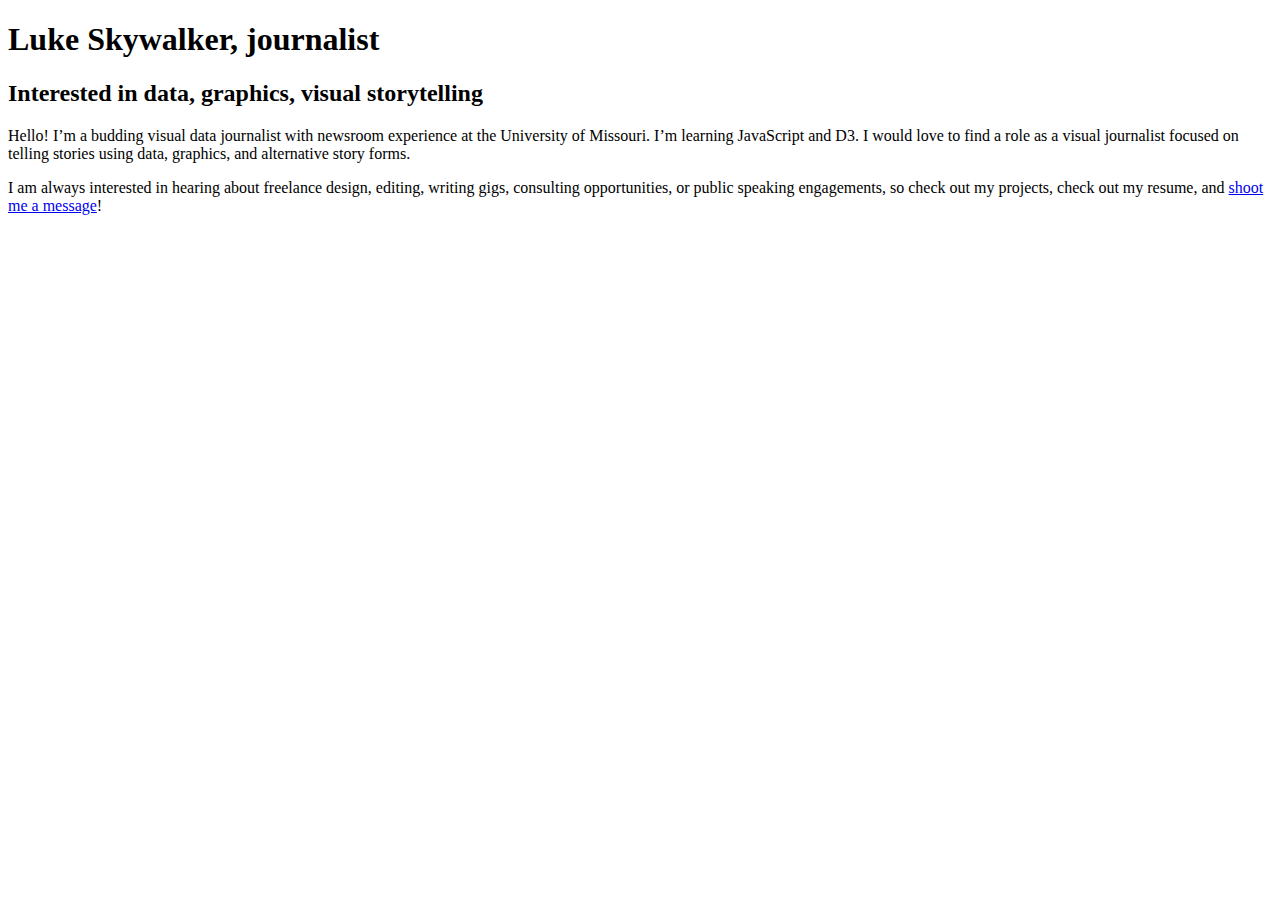
<file: index.html>
<!DOCTYPE HTML>
<html lang="en" dir="ltr">
  <head>
    <meta charset="utf-8">
    <title>Luke Skywalker | Home</title>
  </head>
  <body>
    <h1>Luke Skywalker, journalist</h1>
    <h2>Interested in data, graphics, visual storytelling</h2>

    <p>Hello! I’m a budding visual data journalist with newsroom experience at the University of Missouri. I’m learning JavaScript and D3. I would love to find a role as a visual journalist focused on telling stories using data, graphics, and alternative story forms.</p>

    <p>I am always interested in hearing about freelance design, editing, writing gigs, consulting opportunities, or public speaking engagements, so check out my projects, check out my resume, and <a href="mailto:garvinp@missouri.edu">shoot me a message</a>!</p>

  </body>
</html>
</file>
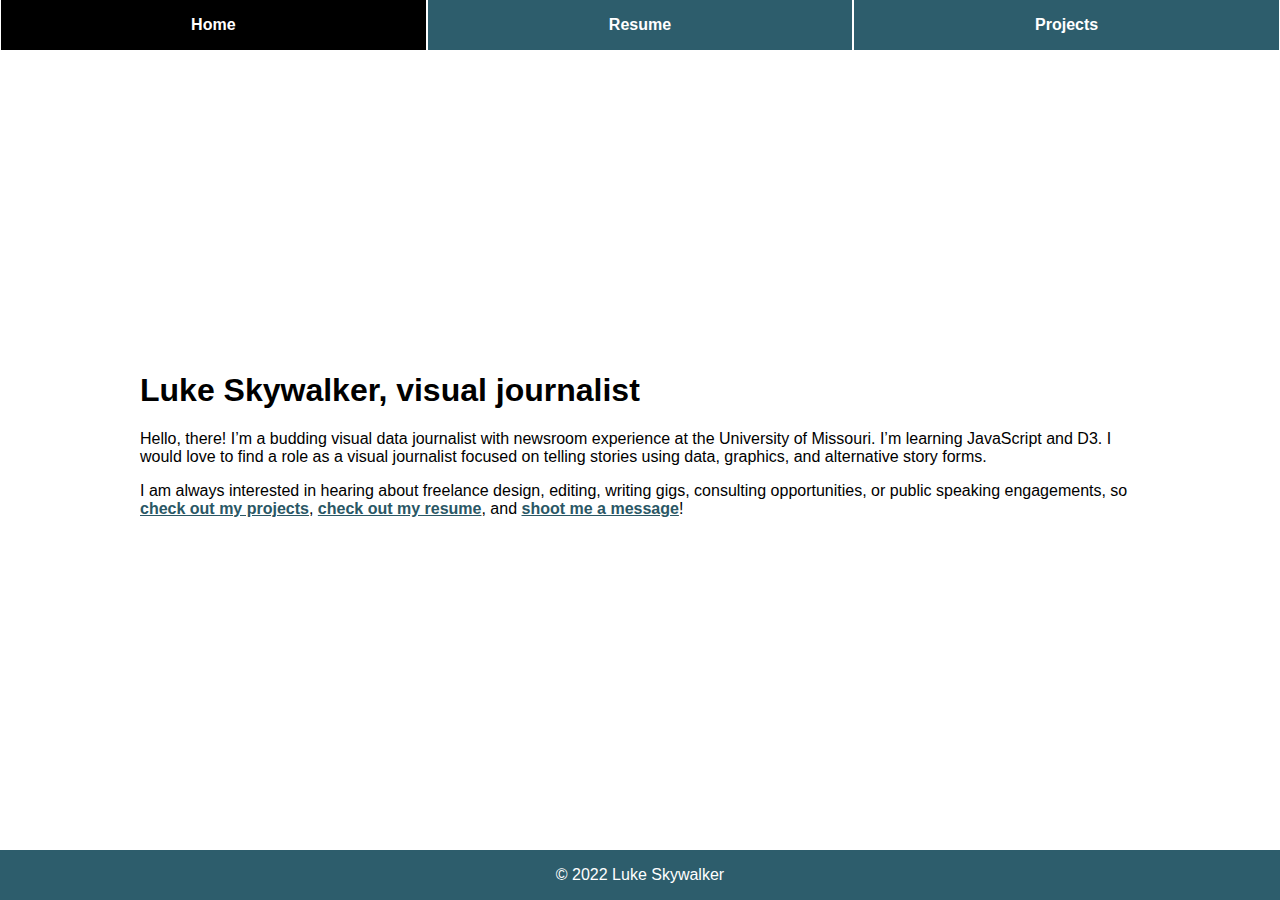
<file: skywalker-portfolio-css/index.html>
<!DOCTYPE html>
<html lang="en">
	<head>
		<title>Home | Luke Skywalker</title>
		<meta charset="utf-8">
		<meta name="description" content="Luke Skywalker's homepage">
		<meta name="author" content="Luke Skywalker">
		<meta name="keywords" content="Luke Skywalker, design, graphics, newsrooms, newspapers, Columbia Missourian, Vox">
		<link rel="stylesheet" href="styles.css">
	</head>
	<body>
		<a class="skip-link" href="#content">Skip to content</a>
		<nav>
			<ul>
				<li class="active"><a href="index.html">Home</a></li>
				<li><a href="resume.html">Resume</a></li>
				<li><a href="projects.html">Projects</a></li>
			</ul>
		</nav>
		<main id="content">
			<h1>Luke Skywalker, visual journalist</h1>

			<p>Hello, there! I’m a budding visual data journalist with newsroom experience at the University of Missouri. I’m learning JavaScript and D3. I would love to find a role as a visual journalist focused on telling stories using data, graphics, and alternative story forms.</p>
			<p>I am always interested in hearing about freelance design, editing, writing gigs, consulting opportunities, or public speaking engagements, so <a href="projects.html">check out my projects</a>, <a href="resume.html">check out my resume</a>, and <a href="mailto:fake@not-a-real-address.com">shoot me a message</a>!</p>
		</main>
		<footer>
			© <time datetime="2022">2022</time> Luke Skywalker
		</footer>
	</body>
</html>
</file>
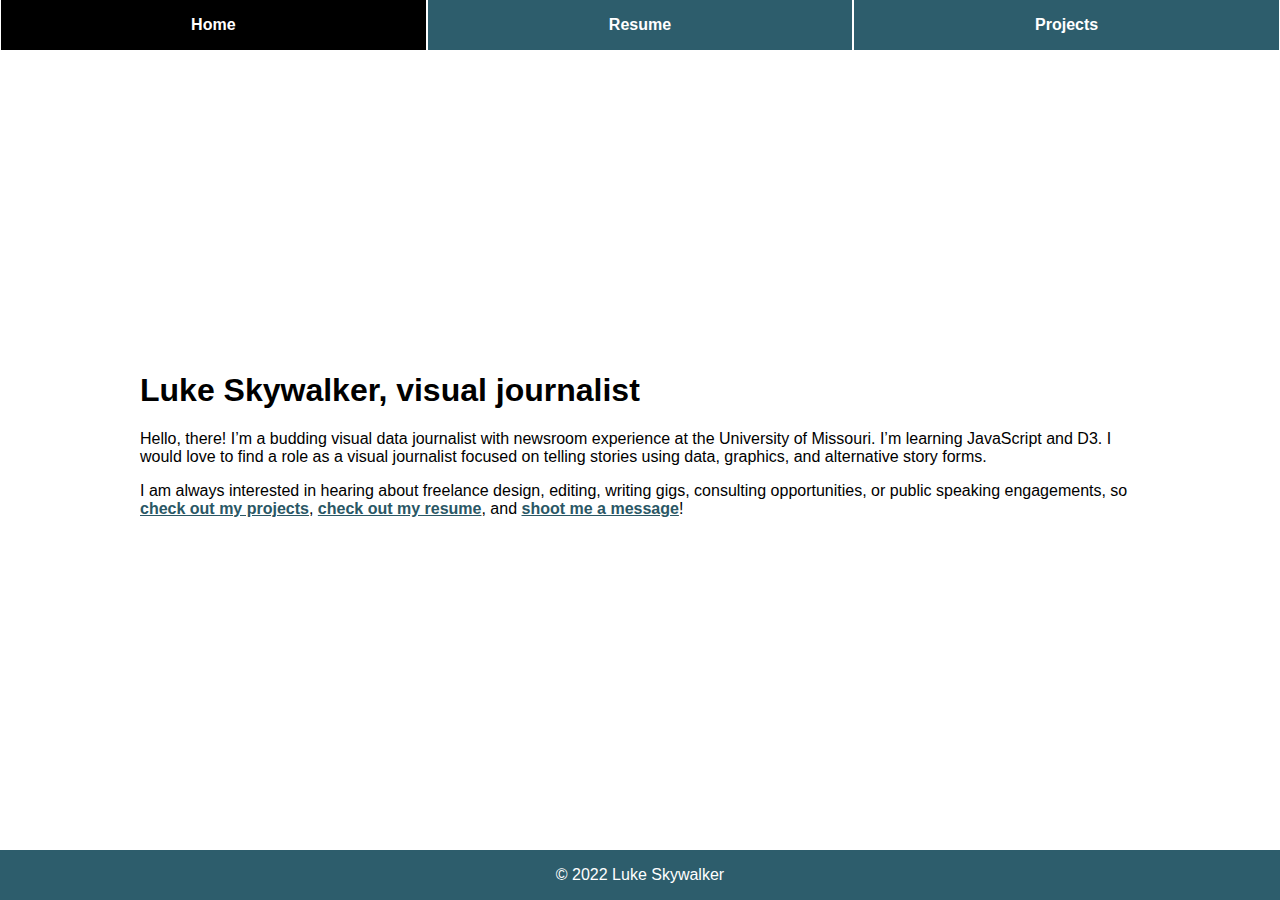
<file: skywalker-portfolio-style/index.html>
<!DOCTYPE html>
<html lang="en">
	<head>
		<title>Home | Luke Skywalker</title>
		<meta charset="utf-8">
		<meta name="description" content="Luke Skywalker's homepage">
		<meta name="author" content="Luke Skywalker">
		<meta name="keywords" content="Luke Skywalker, design, graphics, newsrooms, newspapers, Columbia Missourian, Vox">
		<style>
		body {
			margin: 0;
			padding: 0;
			font-family: "Helvetica", "Arial", sans-serif;
			display: flex;
			flex-direction: column;
			min-height: 100vh;
		}

		#content {
			display: block;
			width: 90%;
			max-width: 1000px;
			margin: auto;
		}

		section {
			margin: 4rem auto;
			display: block;
		}

		nav {
			background: #2D5D6C;
		}

		nav ul {
			display:flex;
			flex-direction: column;
			list-style-type: none;
			margin: 0;
			padding: 0px;
			height: 100%;
		}

		nav li {
			width: 100%;
			height: 33.333333%;
			display: flex;
			justify-content: center;
			align-items: center;
			font-size: 1rem;
			box-sizing: border-box;
			text-align: center;
			border-top: 1px solid #FFF;
			border-bottom: 1px solid #FFF;
		}

		a {
			color: #2A5765;
			font-weight: bold;
		}

		nav a {
				color: #FFFFFF;
				text-decoration: none;
				padding: 1rem;
				width: 100%;
				height: 100%;
				display: block;
				box-sizing: border-box;
		}

		nav a:focus {
			background: #FFFFFF;
			color: #2D5D6C;
		}

		.active {
			color: #8CBFCF;
			background: #000000;
		}

		.projects ul {
			list-style-type: none;
			margin: 0px;
			padding: 0px;
		}

		.projects li {
			margin: 1rem 0px;
			display: block;
		}

		footer {
			background: #2D5D6C;
			color: #ffffff;
			text-align:center;
			margin-top: 1rem;
			padding: 1rem;
			width: 100%;
			box-sizing: border-box;
		}

		.skip-link {
			position: absolute;
			width: 1px;
			height: 1px;
			padding: 0;
			margin: -1px;
			overflow: hidden;
			border: 0;
			font-size: 1.5rem;
		}

		.skip-link:focus {
			width: unset;
			height: unset;
			position: relative;
			margin: unset;
			padding: unset;
		}

		@media (min-width: 655px) {
			nav ul {
				flex-direction: row;
			}
			nav li {
				height: 100%;
				width: 33.333333%;
				border-left: 1px solid #FFF;
				border-right: 1px solid #FFF;
				border-top: unset;
				border-bottom: unset;
			}
		}

		</style>
	</head>
	<body>
		<a class="skip-link" href="#content">Skip to content</a>
		<nav>
			<ul>
				<li class="active"><a href="index.html">Home</a></li>
				<li><a href="resume.html">Resume</a></li>
				<li><a href="projects.html">Projects</a></li>
			</ul>
		</nav>
		<main id="content">
			<h1>Luke Skywalker, visual journalist</h1>

			<p>Hello, there! I’m a budding visual data journalist with newsroom experience at the University of Missouri. I’m learning JavaScript and D3. I would love to find a role as a visual journalist focused on telling stories using data, graphics, and alternative story forms.</p>
			<p>I am always interested in hearing about freelance design, editing, writing gigs, consulting opportunities, or public speaking engagements, so <a href="projects.html">check out my projects</a>, <a href="resume.html">check out my resume</a>, and <a href="mailto:fake@not-a-real-address.com">shoot me a message</a>!</p>
		</main>
		<footer>
			© <time datetime="2022">2022</time> Luke Skywalker
		</footer>
	</body>
</html>
</file>
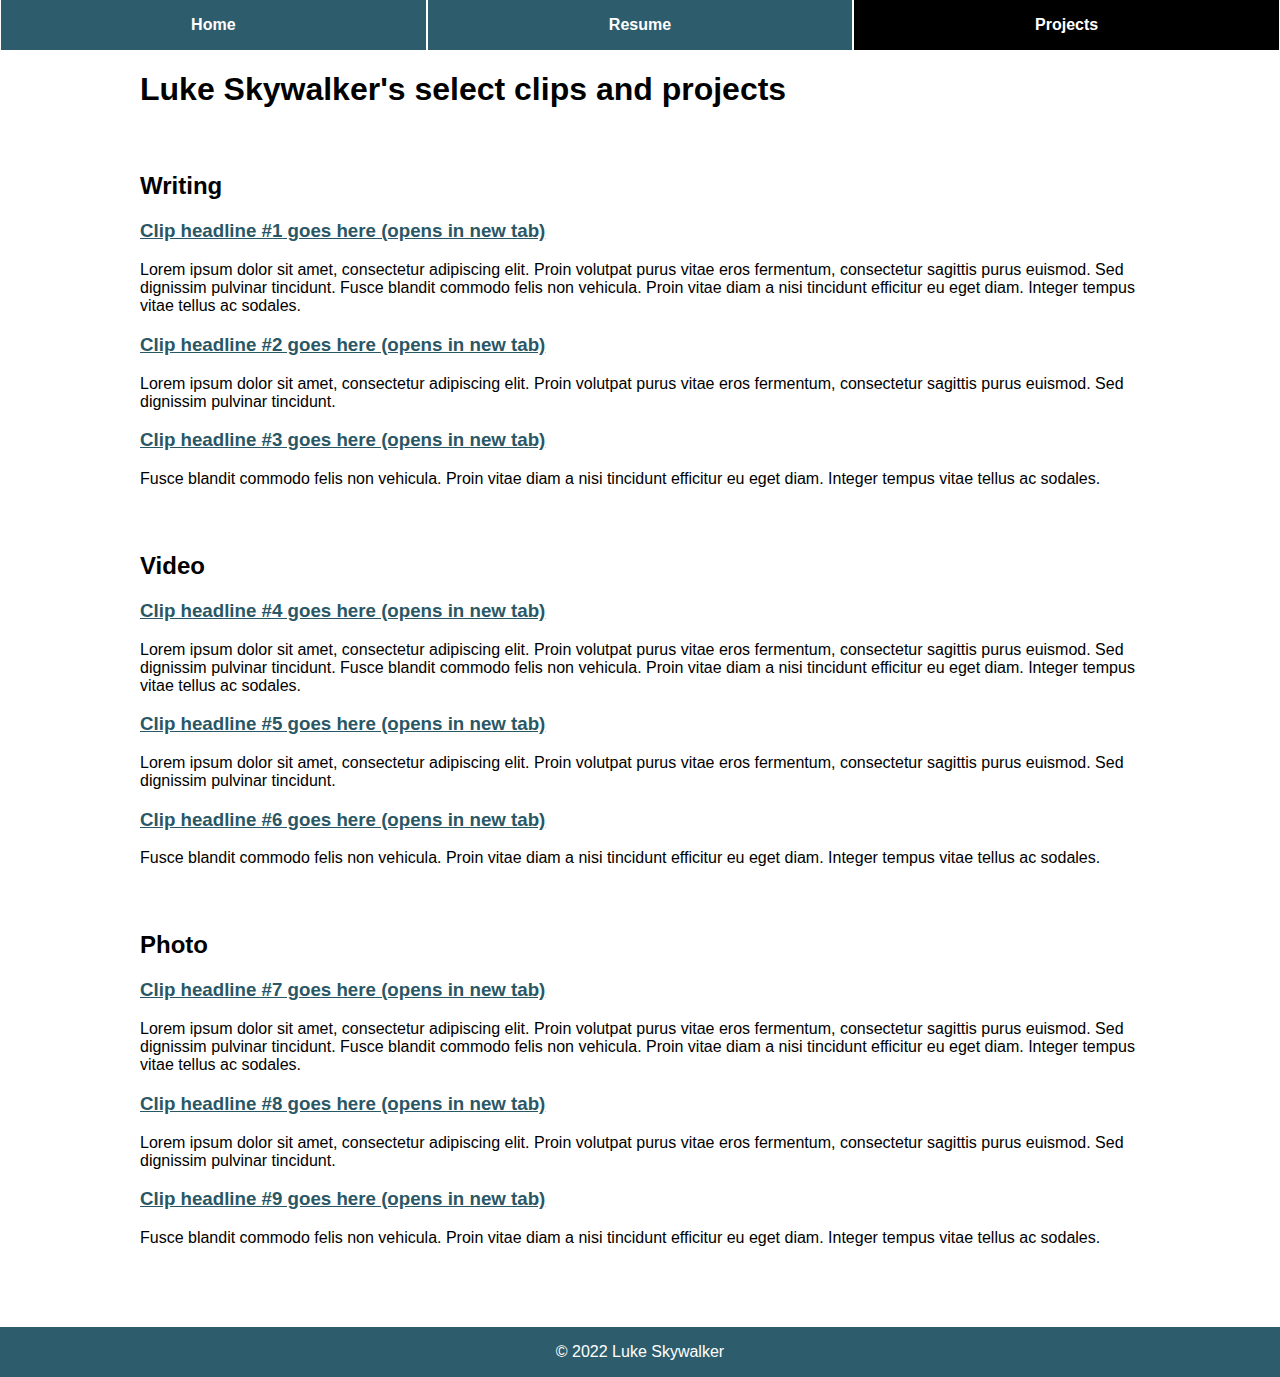
<file: skywalker-portfolio-css/projects.html>
<!DOCTYPE html>
<html lang="en">
	<head>
		<title>Projects | Luke Skywalker</title>
		<meta charset="utf-8">
		<meta name="description" content="Luke Skywalker's clips and projects">
		<meta name="author" content="Luke Skywalker">
		<meta name="keywords" content="Luke Skywalker, Columbia Missourian, Vox"/>
		<link rel="stylesheet" href="styles.css">
	</head>
	<body>
		<a class="skip-link" href="#content">Skip to content</a>
		<nav>
			<ul>
				<li><a href="index.html">Home</a></li>
				<li><a href="resume.html">Resume</a></li>
				<li class="active"><a href="projects.html">Projects</a></li>
			</ul>
		</nav>
		<main class="projects" id="content">
			<h1>Luke Skywalker's select clips and projects</h1>
			<section>
				<h2>Writing</h2>
				<ul>
					<li>
						<h3><a href="https://www.google.com" target="_blank">Clip headline #1 goes here (opens in new tab)</a></h3>
						<p>Lorem ipsum dolor sit amet, consectetur adipiscing elit. Proin volutpat purus vitae eros fermentum, consectetur sagittis purus euismod. Sed dignissim pulvinar tincidunt. Fusce blandit commodo felis non vehicula. Proin vitae diam a nisi tincidunt efficitur eu eget diam. Integer tempus vitae tellus ac sodales.</p>
					</li>
					<li>
						<h3><a href="https://www.google.com" target="_blank">Clip headline #2 goes here (opens in new tab)</a></h3>
						<p>Lorem ipsum dolor sit amet, consectetur adipiscing elit. Proin volutpat purus vitae eros fermentum, consectetur sagittis purus euismod. Sed dignissim pulvinar tincidunt.</p>
					</li>
					<li>
						<h3><a href="https://www.google.com" target="_blank">Clip headline #3 goes here (opens in new tab)</a></h3>
						<p>Fusce blandit commodo felis non vehicula. Proin vitae diam a nisi tincidunt efficitur eu eget diam. Integer tempus vitae tellus ac sodales.</p>
					</li>
				</ul>
			</section>
			<section>
				<h2>Video</h2>
				<ul>
					<li>
						<h3><a href="https://www.google.com" target="_blank">Clip headline #4 goes here (opens in new tab)</a></h3>
						<p>Lorem ipsum dolor sit amet, consectetur adipiscing elit. Proin volutpat purus vitae eros fermentum, consectetur sagittis purus euismod. Sed dignissim pulvinar tincidunt. Fusce blandit commodo felis non vehicula. Proin vitae diam a nisi tincidunt efficitur eu eget diam. Integer tempus vitae tellus ac sodales.</p>
					</li>
					<li>
						<h3><a href="https://www.google.com" target="_blank">Clip headline #5 goes here (opens in new tab)</a></h3>
						<p>Lorem ipsum dolor sit amet, consectetur adipiscing elit. Proin volutpat purus vitae eros fermentum, consectetur sagittis purus euismod. Sed dignissim pulvinar tincidunt.</p>
					</li>
					<li>
						<h3><a href="https://www.google.com" target="_blank">Clip headline #6 goes here (opens in new tab)</a></h3>
						<p>Fusce blandit commodo felis non vehicula. Proin vitae diam a nisi tincidunt efficitur eu eget diam. Integer tempus vitae tellus ac sodales.</p>
					</li>
				</ul>
			</section>
			<section>
				<h2>Photo</h2>
				<ul>
					<li>
						<h3><a href="https://www.google.com" target="_blank">Clip headline #7 goes here (opens in new tab)</a></h3>
						<p>Lorem ipsum dolor sit amet, consectetur adipiscing elit. Proin volutpat purus vitae eros fermentum, consectetur sagittis purus euismod. Sed dignissim pulvinar tincidunt. Fusce blandit commodo felis non vehicula. Proin vitae diam a nisi tincidunt efficitur eu eget diam. Integer tempus vitae tellus ac sodales.</p>
					</li>
					<li>
						<h3><a href="https://www.google.com" target="_blank">Clip headline #8 goes here (opens in new tab)</a></h3>
						<p>Lorem ipsum dolor sit amet, consectetur adipiscing elit. Proin volutpat purus vitae eros fermentum, consectetur sagittis purus euismod. Sed dignissim pulvinar tincidunt.</p>
					</li>
					<li>
						<h3><a href="https://www.google.com" target="_blank">Clip headline #9 goes here (opens in new tab)</a></h3>
						<p>Fusce blandit commodo felis non vehicula. Proin vitae diam a nisi tincidunt efficitur eu eget diam. Integer tempus vitae tellus ac sodales.</p>
					</li>
				</ul>
			</section>
		</main>
		<footer>
			© <time datetime="2022">2022</time> Luke Skywalker
		</footer>
	</body>
</html>
</file>
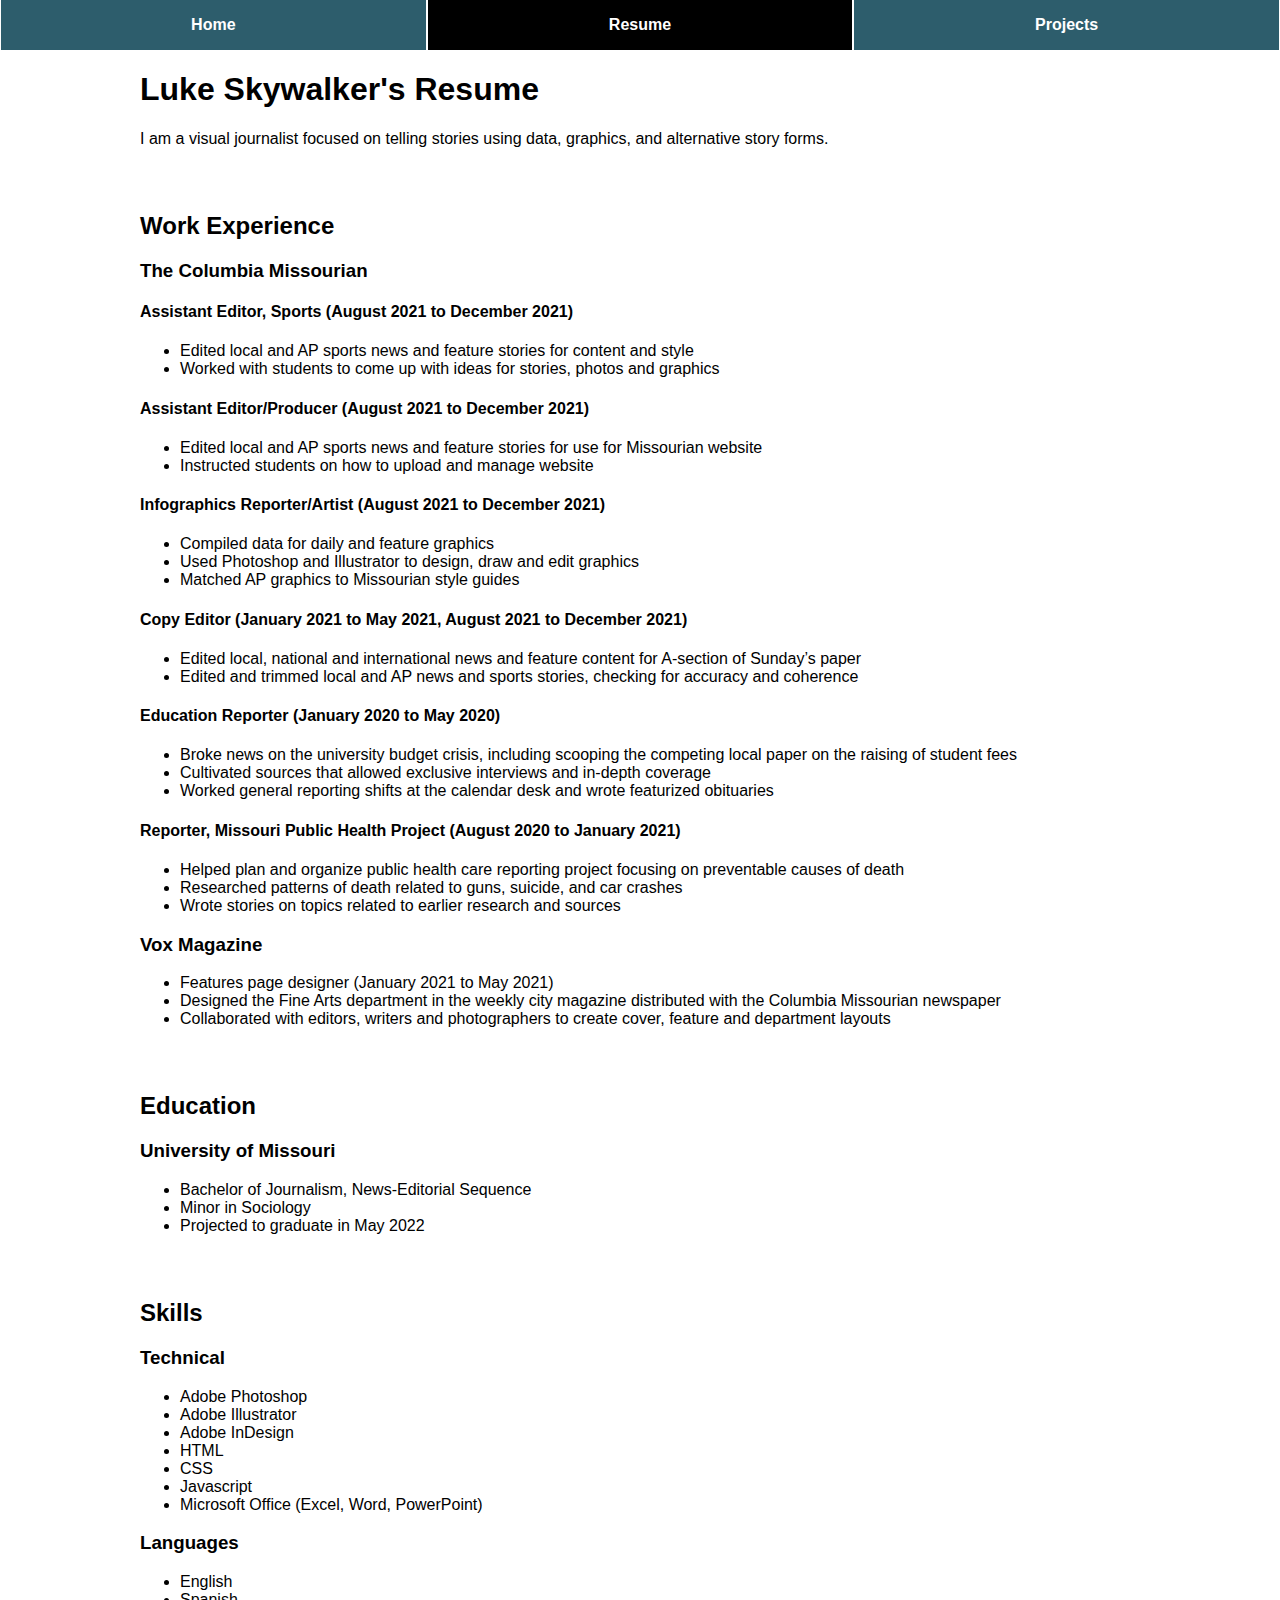
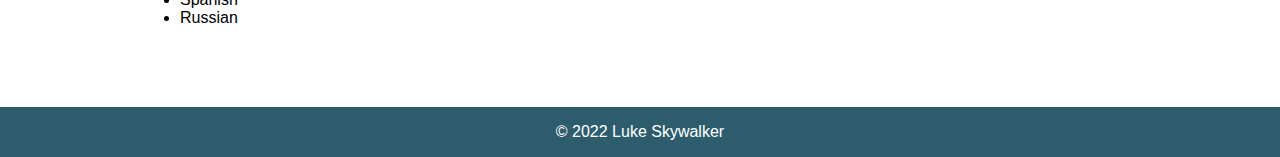
<file: skywalker-portfolio-css/resume.html>
<!DOCTYPE html>
<html lang="en">
	<head>
		<title>Resume | Luke Skywalker</title>
		<meta charset="utf-8">
		<meta name="description" content="Luke Skywalker's resume">
		<meta name="author" content="Luke Skywalker">
		<meta name="keywords" content="Luke Skywalker, design, graphics, newsrooms, newspapers"/>
		<link rel="stylesheet" href="styles.css">
	</head>
	<body>
		<a class="skip-link" href="#content">Skip to content</a>
		<nav>
			<ul>
				<li><a href="index.html">Home</a></li>
				<li class="active"><a href="resume.html">Resume</a></li>
				<li><a href="projects.html">Projects</a></li>
			</ul>
		</nav>
		<main id="content">
			<h1>Luke Skywalker's Resume</h1>
			<p>I am a visual journalist focused on telling stories using data, graphics, and alternative story forms.</p>

			<section>
			<h2>Work Experience</h2>
			<h3>The Columbia Missourian</h3>
			<h4>Assistant Editor, Sports (<time datetime="2021-08">August 2021</time> to <time datetime="2021-12">December 2021</time>)</h4>
			<ul>
				<li>Edited local and AP sports news and feature stories for content and style</li>
				<li>Worked with students to come up with ideas for stories, photos and graphics</li>
			</ul>
			<h4>Assistant Editor/Producer (<time datetime="2021-08">August 2021</time> to <time datetime="2021-12">December 2021</time>)</h4>
			<ul>
				<li>Edited local and AP sports news and feature stories for use for Missourian website</li>
				<li>Instructed students on how to upload and manage website</li>
			</ul>
			<h4>Infographics Reporter/Artist (<time datetime="2021-08">August 2021</time> to <time datetime="2021-12">December 2021</time>)</h4>
			<ul>
				<li>Compiled data for daily and feature graphics</li>
				<li>Used Photoshop and Illustrator to design, draw and edit graphics</li>
				<li>Matched AP graphics to Missourian style guides</li>
			</ul>
			<h4>Copy Editor (<time datetime="2021-01">January 2021</time> to <time datetime="2021-05">May 2021</time>, <time datetime="2021-08">August 2021</time> to <time datetime="2021-12">December 2021</time>)</h4>
			<ul>
				<li>Edited local, national and international news and feature content for A-section of Sunday’s paper</li>
				<li>Edited and trimmed local and AP news and sports stories, checking for accuracy and coherence</li>
			</ul>
			<h4>Education Reporter (<time datetime="2020-01">January 2020</time> to <time datetime="2020-05">May 2020</time>)</h4>
			<ul>
				<li>Broke news on the university budget crisis, including scooping the competing local paper on the raising of student fees</li>
				<li>Cultivated sources that allowed exclusive interviews and in-depth coverage</li>
				<li>Worked general reporting shifts at the calendar desk and wrote featurized obituaries</li>
			</ul>
			<h4>Reporter, Missouri Public Health Project (<time datetime="2020-08">August 2020</time> to <time datetime="2021-01">January 2021</time>)</h4>
			<ul>
				<li>Helped plan and organize public health care reporting project focusing on preventable causes of death</li>
				<li>Researched patterns of death related to guns, suicide, and car crashes</li>
				<li>Wrote stories on topics related to earlier research and sources</li>
			</ul>
			<h3>Vox Magazine</h3>
			<ul>
				<li>Features page designer (<time datetime="2021-01">January 2021</time> to <time datetime="2021-05">May 2021</time>)</li>
				<li>Designed the Fine Arts department in the weekly city magazine distributed with the Columbia Missourian newspaper</li>
				<li>Collaborated with editors, writers and photographers to create cover, feature and department layouts</li>
			</ul>
		</section>
				<section>
			<h2>Education</h2>
			<h3>University of Missouri</h3>
			<ul>
				<li>Bachelor of Journalism, News-Editorial Sequence</li>
				<li>Minor in Sociology</li>
				<li>Projected to graduate in <time datetime="2022-05">May 2022</time></li>
			</ul>
		</section>
			<section>
			<h2>Skills</h2>
			<h3>Technical</h3>
			<ul>
				<li>Adobe Photoshop</li>
				<li>Adobe Illustrator</li>
				<li>Adobe InDesign</li>
				<li>HTML</li>
				<li>CSS</li>
				<li>Javascript</li>
				<li>Microsoft Office (Excel, Word, PowerPoint)</li>
			</ul>
			<h3>Languages</h3>
			<ul>
				<li>English</li>
				<li>Spanish</li>
				<li>Russian</li>
			</ul>
		</section>
		</main>
		<footer>
			© <time datetime="2022">2022</time> Luke Skywalker
		</footer>
	</body>
</html>
</file>
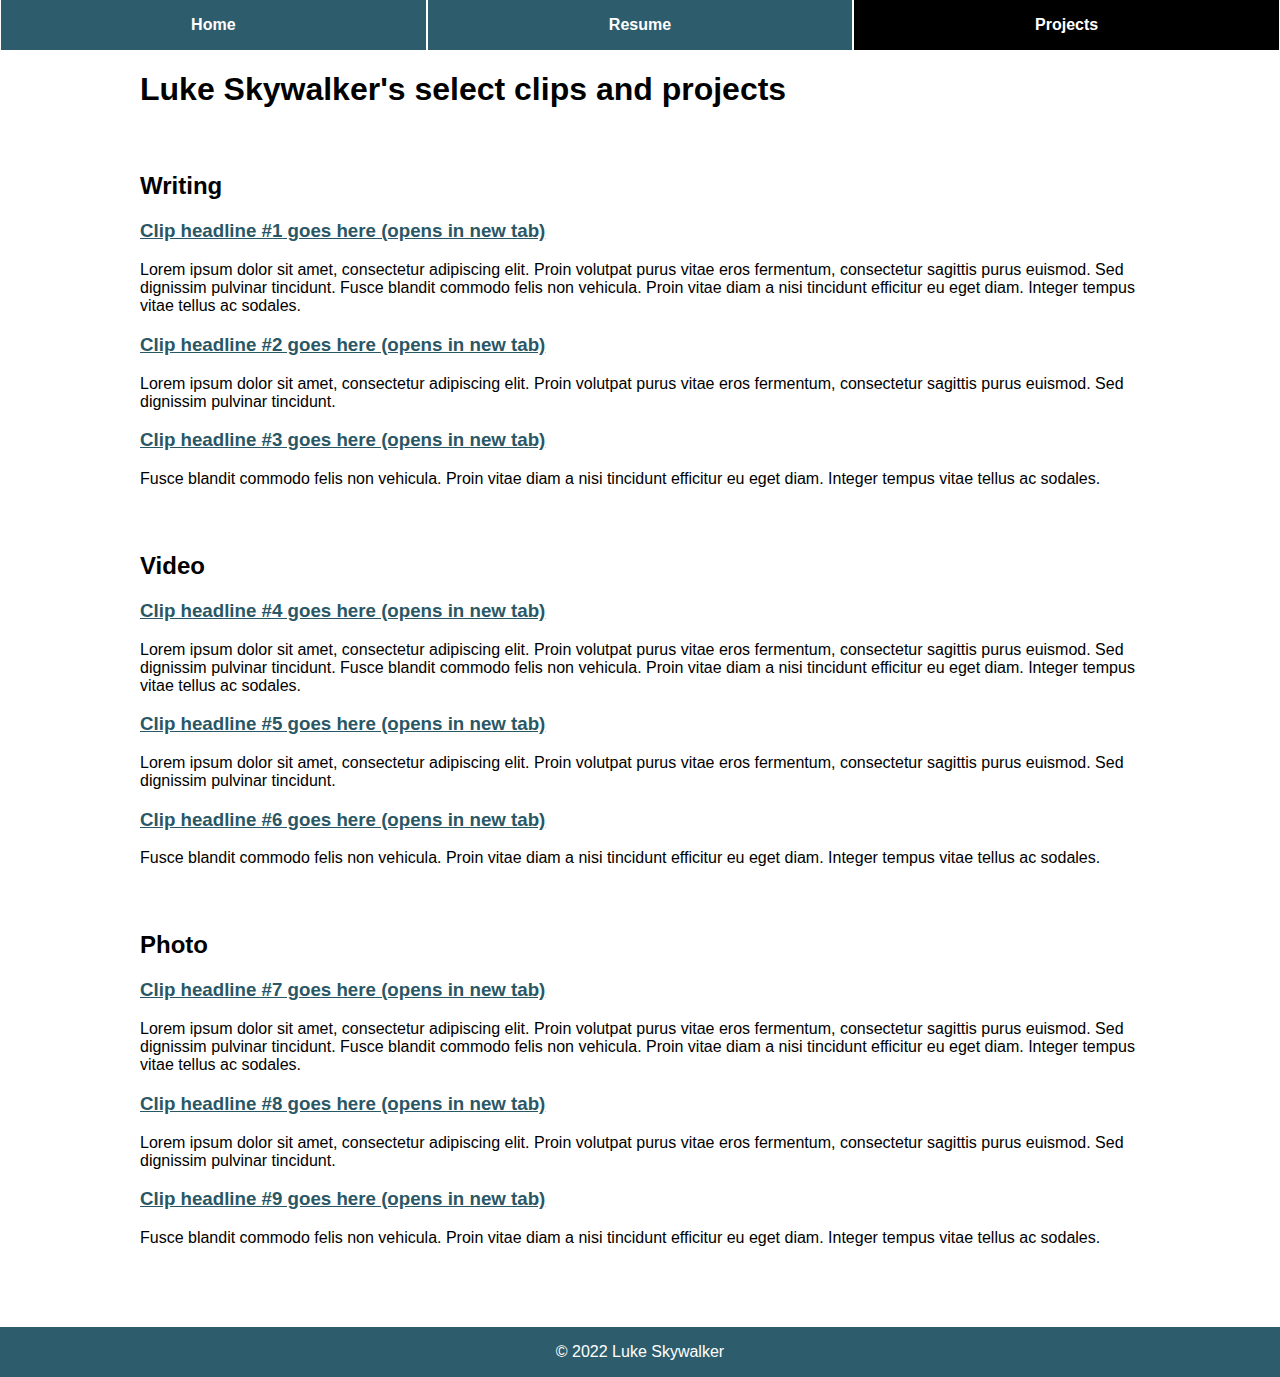
<file: skywalker-portfolio-style/projects.html>
<!DOCTYPE html>
<html lang="en">
	<head>
		<title>Projects | Luke Skywalker</title>
		<meta charset="utf-8">
		<meta name="description" content="Luke Skywalker's clips and projects">
		<meta name="author" content="Luke Skywalker">
		<meta name="keywords" content="Luke Skywalker, Columbia Missourian, Vox"/>
		<style>
		body {
			margin: 0;
			padding: 0;
			font-family: "Helvetica", "Arial", sans-serif;
			display: flex;
			flex-direction: column;
			min-height: 100vh;
		}

		#content {
			display: block;
			width: 90%;
			max-width: 1000px;
			margin: auto;
		}

		section {
			margin: 4rem auto;
			display: block;
		}

		nav {
			background: #2D5D6C;
		}

		nav ul {
			display:flex;
			flex-direction: column;
			list-style-type: none;
			margin: 0;
			padding: 0px;
			height: 100%;
		}

		nav li {
			width: 100%;
			height: 33.333333%;
			display: flex;
			justify-content: center;
			align-items: center;
			font-size: 1rem;
			box-sizing: border-box;
			text-align: center;
			border-top: 1px solid #FFF;
			border-bottom: 1px solid #FFF;
		}

		a {
			color: #2A5765;
			font-weight: bold;
		}

		nav a {
				color: #FFFFFF;
				text-decoration: none;
				padding: 1rem;
				width: 100%;
				height: 100%;
				display: block;
				box-sizing: border-box;
		}

		nav a:focus {
			background: #FFFFFF;
			color: #2D5D6C;
		}

		.active {
			color: #8CBFCF;
			background: #000000;
		}

		.projects ul {
			list-style-type: none;
			margin: 0px;
			padding: 0px;
		}

		.projects li {
			margin: 1rem 0px;
			display: block;
		}

		footer {
			background: #2D5D6C;
			color: #ffffff;
			text-align:center;
			margin-top: 1rem;
			padding: 1rem;
			width: 100%;
			box-sizing: border-box;
		}

		.skip-link {
			position: absolute;
			width: 1px;
			height: 1px;
			padding: 0;
			margin: -1px;
			overflow: hidden;
			border: 0;
			font-size: 1.5rem;
		}

		.skip-link:focus {
			width: unset;
			height: unset;
			position: relative;
			margin: unset;
			padding: unset;
		}

		@media (min-width: 655px) {
			nav ul {
				flex-direction: row;
			}
			nav li {
				height: 100%;
				width: 33.333333%;
				border-left: 1px solid #FFF;
				border-right: 1px solid #FFF;
				border-top: unset;
				border-bottom: unset;
			}
		}

		</style>
	</head>
	<body>
		<a class="skip-link" href="#content">Skip to content</a>
		<nav>
			<ul>
				<li><a href="index.html">Home</a></li>
				<li><a href="resume.html">Resume</a></li>
				<li class="active"><a href="projects.html">Projects</a></li>
			</ul>
		</nav>
		<main class="projects" id="content">
			<h1>Luke Skywalker's select clips and projects</h1>
			<section>
				<h2>Writing</h2>
				<ul>
					<li>
						<h3><a href="https://www.google.com" target="_blank">Clip headline #1 goes here (opens in new tab)</a></h3>
						<p>Lorem ipsum dolor sit amet, consectetur adipiscing elit. Proin volutpat purus vitae eros fermentum, consectetur sagittis purus euismod. Sed dignissim pulvinar tincidunt. Fusce blandit commodo felis non vehicula. Proin vitae diam a nisi tincidunt efficitur eu eget diam. Integer tempus vitae tellus ac sodales.</p>
					</li>
					<li>
						<h3><a href="https://www.google.com" target="_blank">Clip headline #2 goes here (opens in new tab)</a></h3>
						<p>Lorem ipsum dolor sit amet, consectetur adipiscing elit. Proin volutpat purus vitae eros fermentum, consectetur sagittis purus euismod. Sed dignissim pulvinar tincidunt.</p>
					</li>
					<li>
						<h3><a href="https://www.google.com" target="_blank">Clip headline #3 goes here (opens in new tab)</a></h3>
						<p>Fusce blandit commodo felis non vehicula. Proin vitae diam a nisi tincidunt efficitur eu eget diam. Integer tempus vitae tellus ac sodales.</p>
					</li>
				</ul>
			</section>
			<section>
				<h2>Video</h2>
				<ul>
					<li>
						<h3><a href="https://www.google.com" target="_blank">Clip headline #4 goes here (opens in new tab)</a></h3>
						<p>Lorem ipsum dolor sit amet, consectetur adipiscing elit. Proin volutpat purus vitae eros fermentum, consectetur sagittis purus euismod. Sed dignissim pulvinar tincidunt. Fusce blandit commodo felis non vehicula. Proin vitae diam a nisi tincidunt efficitur eu eget diam. Integer tempus vitae tellus ac sodales.</p>
					</li>
					<li>
						<h3><a href="https://www.google.com" target="_blank">Clip headline #5 goes here (opens in new tab)</a></h3>
						<p>Lorem ipsum dolor sit amet, consectetur adipiscing elit. Proin volutpat purus vitae eros fermentum, consectetur sagittis purus euismod. Sed dignissim pulvinar tincidunt.</p>
					</li>
					<li>
						<h3><a href="https://www.google.com" target="_blank">Clip headline #6 goes here (opens in new tab)</a></h3>
						<p>Fusce blandit commodo felis non vehicula. Proin vitae diam a nisi tincidunt efficitur eu eget diam. Integer tempus vitae tellus ac sodales.</p>
					</li>
				</ul>
			</section>
			<section>
				<h2>Photo</h2>
				<ul>
					<li>
						<h3><a href="https://www.google.com" target="_blank">Clip headline #7 goes here (opens in new tab)</a></h3>
						<p>Lorem ipsum dolor sit amet, consectetur adipiscing elit. Proin volutpat purus vitae eros fermentum, consectetur sagittis purus euismod. Sed dignissim pulvinar tincidunt. Fusce blandit commodo felis non vehicula. Proin vitae diam a nisi tincidunt efficitur eu eget diam. Integer tempus vitae tellus ac sodales.</p>
					</li>
					<li>
						<h3><a href="https://www.google.com" target="_blank">Clip headline #8 goes here (opens in new tab)</a></h3>
						<p>Lorem ipsum dolor sit amet, consectetur adipiscing elit. Proin volutpat purus vitae eros fermentum, consectetur sagittis purus euismod. Sed dignissim pulvinar tincidunt.</p>
					</li>
					<li>
						<h3><a href="https://www.google.com" target="_blank">Clip headline #9 goes here (opens in new tab)</a></h3>
						<p>Fusce blandit commodo felis non vehicula. Proin vitae diam a nisi tincidunt efficitur eu eget diam. Integer tempus vitae tellus ac sodales.</p>
					</li>
				</ul>
			</section>
		</main>
		<footer>
			© <time datetime="2022">2022</time> Luke Skywalker
		</footer>
	</body>
</html>
</file>
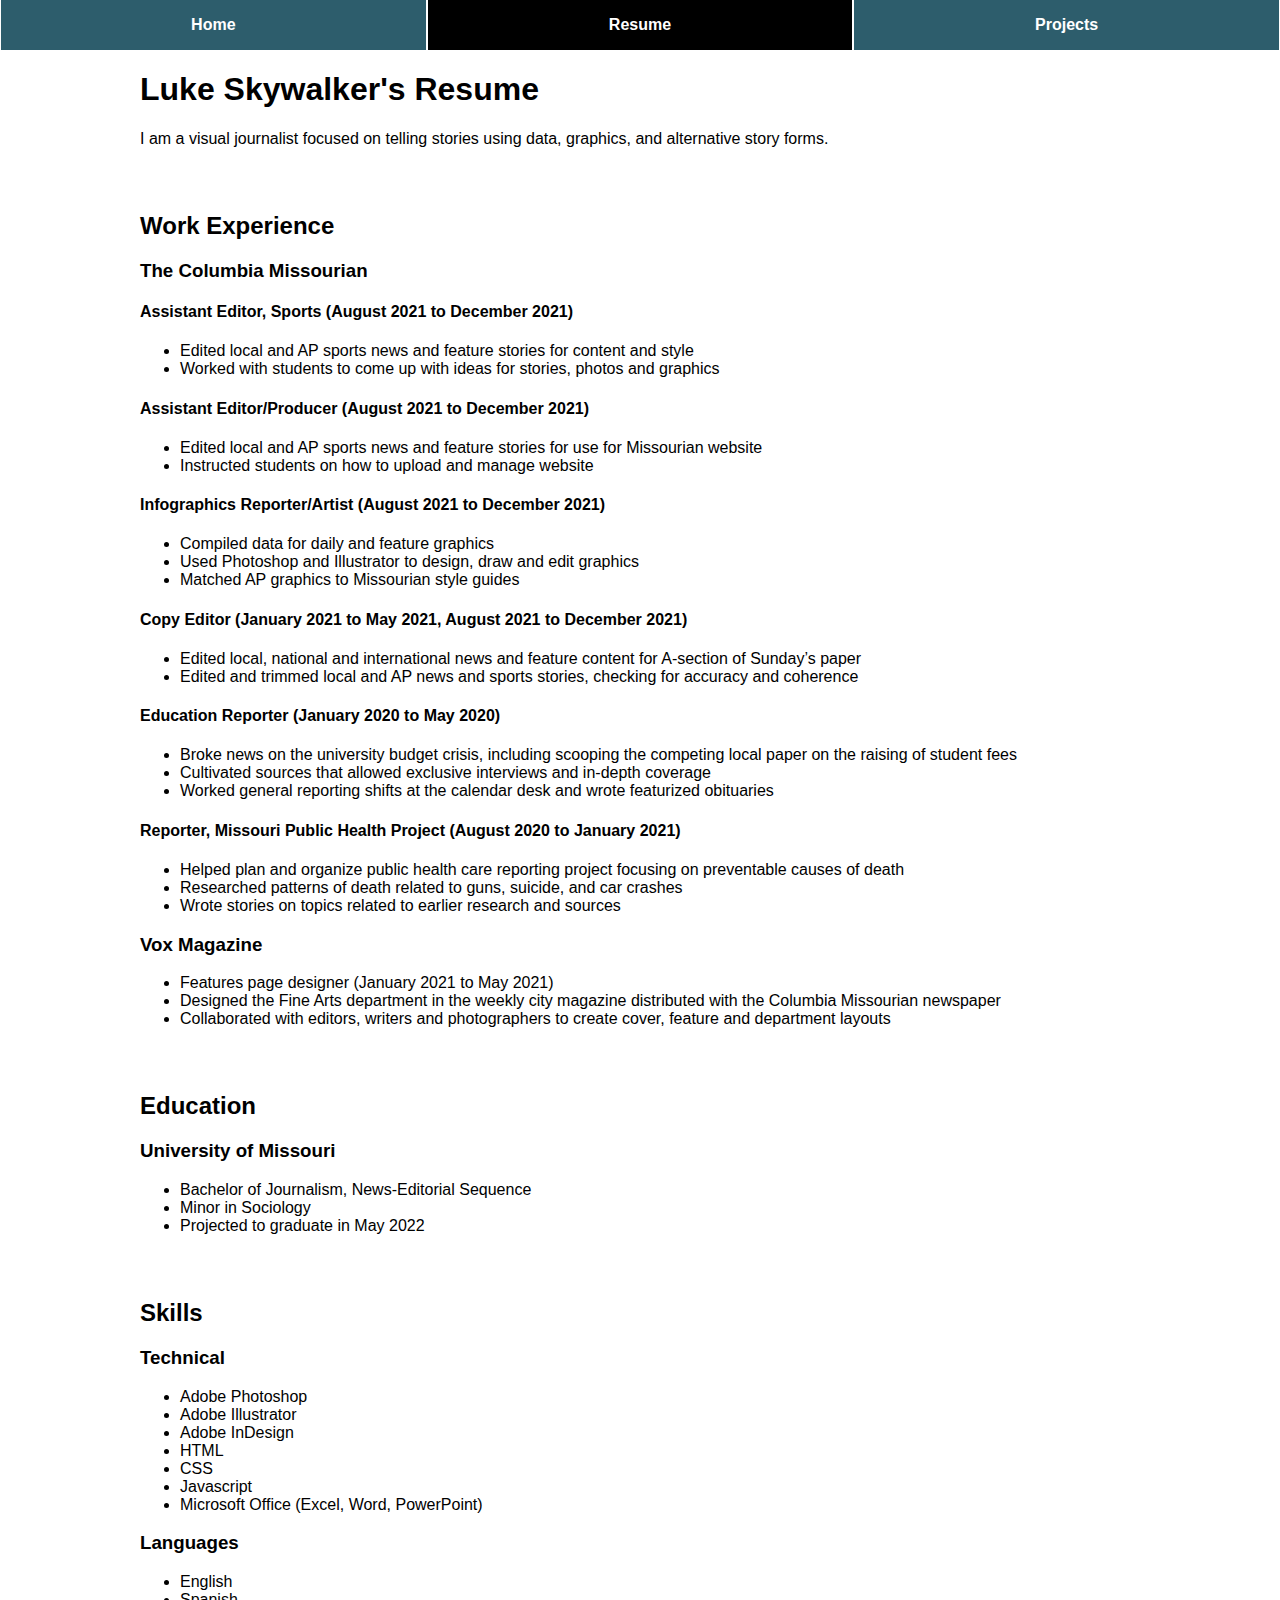
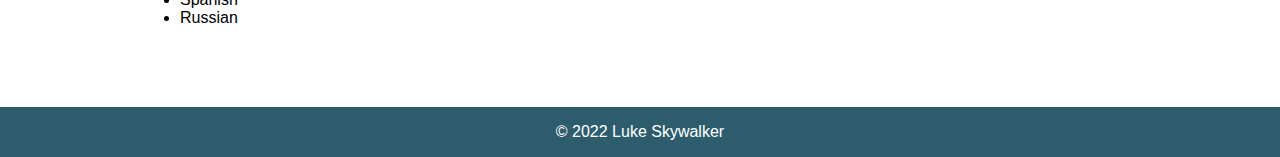
<file: skywalker-portfolio-style/resume.html>
<!DOCTYPE html>
<html lang="en">
	<head>
		<title>Resume | Luke Skywalker</title>
		<meta charset="utf-8">
		<meta name="description" content="Luke Skywalker's resume">
		<meta name="author" content="Luke Skywalker">
		<meta name="keywords" content="Luke Skywalker, design, graphics, newsrooms, newspapers"/>
		<style>
		body {
		  margin: 0;
		  padding: 0;
		  font-family: "Helvetica", "Arial", sans-serif;
		  display: flex;
		  flex-direction: column;
		  min-height: 100vh;
		}

		#content {
		  display: block;
		  width: 90%;
		  max-width: 1000px;
		  margin: auto;
		}

		section {
		  margin: 4rem auto;
		  display: block;
		}

		nav {
		  background: #2D5D6C;
		}

		nav ul {
		  display:flex;
		  flex-direction: column;
		  list-style-type: none;
		  margin: 0;
		  padding: 0px;
		  height: 100%;
		}

		nav li {
		  width: 100%;
		  height: 33.333333%;
		  display: flex;
		  justify-content: center;
		  align-items: center;
		  font-size: 1rem;
		  box-sizing: border-box;
		  text-align: center;
		  border-top: 1px solid #FFF;
		  border-bottom: 1px solid #FFF;
		}

		a {
		  color: #2A5765;
		  font-weight: bold;
		}

		nav a {
		    color: #FFFFFF;
		    text-decoration: none;
		    padding: 1rem;
		    width: 100%;
		    height: 100%;
		    display: block;
		    box-sizing: border-box;
		}

		nav a:focus {
		  background: #FFFFFF;
		  color: #2D5D6C;
		}

		.active {
		  color: #8CBFCF;
		  background: #000000;
		}

		.projects ul {
		  list-style-type: none;
		  margin: 0px;
		  padding: 0px;
		}

		.projects li {
		  margin: 1rem 0px;
		  display: block;
		}

		footer {
		  background: #2D5D6C;
		  color: #ffffff;
		  text-align:center;
		  margin-top: 1rem;
		  padding: 1rem;
		  width: 100%;
		  box-sizing: border-box;
		}

		.skip-link {
		  position: absolute;
		  width: 1px;
		  height: 1px;
		  padding: 0;
		  margin: -1px;
		  overflow: hidden;
		  border: 0;
		  font-size: 1.5rem;
		}

		.skip-link:focus {
		  width: unset;
		  height: unset;
		  position: relative;
		  margin: unset;
		  padding: unset;
		}

		@media (min-width: 655px) {
		  nav ul {
		    flex-direction: row;
		  }
		  nav li {
		    height: 100%;
		    width: 33.333333%;
		    border-left: 1px solid #FFF;
		    border-right: 1px solid #FFF;
		    border-top: unset;
		    border-bottom: unset;
		  }
		}

		</style>
	</head>
	<body>
		<a class="skip-link" href="#content">Skip to content</a>
		<nav>
			<ul>
				<li><a href="index.html">Home</a></li>
				<li class="active"><a href="resume.html">Resume</a></li>
				<li><a href="projects.html">Projects</a></li>
			</ul>
		</nav>
		<main id="content">
			<h1>Luke Skywalker's Resume</h1>
			<p>I am a visual journalist focused on telling stories using data, graphics, and alternative story forms.</p>

			<section>
			<h2>Work Experience</h2>
			<h3>The Columbia Missourian</h3>
			<h4>Assistant Editor, Sports (<time datetime="2021-08">August 2021</time> to <time datetime="2021-12">December 2021</time>)</h4>
			<ul>
				<li>Edited local and AP sports news and feature stories for content and style</li>
				<li>Worked with students to come up with ideas for stories, photos and graphics</li>
			</ul>
			<h4>Assistant Editor/Producer (<time datetime="2021-08">August 2021</time> to <time datetime="2021-12">December 2021</time>)</h4>
			<ul>
				<li>Edited local and AP sports news and feature stories for use for Missourian website</li>
				<li>Instructed students on how to upload and manage website</li>
			</ul>
			<h4>Infographics Reporter/Artist (<time datetime="2021-08">August 2021</time> to <time datetime="2021-12">December 2021</time>)</h4>
			<ul>
				<li>Compiled data for daily and feature graphics</li>
				<li>Used Photoshop and Illustrator to design, draw and edit graphics</li>
				<li>Matched AP graphics to Missourian style guides</li>
			</ul>
			<h4>Copy Editor (<time datetime="2021-01">January 2021</time> to <time datetime="2021-05">May 2021</time>, <time datetime="2021-08">August 2021</time> to <time datetime="2021-12">December 2021</time>)</h4>
			<ul>
				<li>Edited local, national and international news and feature content for A-section of Sunday’s paper</li>
				<li>Edited and trimmed local and AP news and sports stories, checking for accuracy and coherence</li>
			</ul>
			<h4>Education Reporter (<time datetime="2020-01">January 2020</time> to <time datetime="2020-05">May 2020</time>)</h4>
			<ul>
				<li>Broke news on the university budget crisis, including scooping the competing local paper on the raising of student fees</li>
				<li>Cultivated sources that allowed exclusive interviews and in-depth coverage</li>
				<li>Worked general reporting shifts at the calendar desk and wrote featurized obituaries</li>
			</ul>
			<h4>Reporter, Missouri Public Health Project (<time datetime="2020-08">August 2020</time> to <time datetime="2021-01">January 2021</time>)</h4>
			<ul>
				<li>Helped plan and organize public health care reporting project focusing on preventable causes of death</li>
				<li>Researched patterns of death related to guns, suicide, and car crashes</li>
				<li>Wrote stories on topics related to earlier research and sources</li>
			</ul>
			<h3>Vox Magazine</h3>
			<ul>
				<li>Features page designer (<time datetime="2021-01">January 2021</time> to <time datetime="2021-05">May 2021</time>)</li>
				<li>Designed the Fine Arts department in the weekly city magazine distributed with the Columbia Missourian newspaper</li>
				<li>Collaborated with editors, writers and photographers to create cover, feature and department layouts</li>
			</ul>
		</section>
				<section>
			<h2>Education</h2>
			<h3>University of Missouri</h3>
			<ul>
				<li>Bachelor of Journalism, News-Editorial Sequence</li>
				<li>Minor in Sociology</li>
				<li>Projected to graduate in <time datetime="2022-05">May 2022</time></li>
			</ul>
		</section>
			<section>
			<h2>Skills</h2>
			<h3>Technical</h3>
			<ul>
				<li>Adobe Photoshop</li>
				<li>Adobe Illustrator</li>
				<li>Adobe InDesign</li>
				<li>HTML</li>
				<li>CSS</li>
				<li>Javascript</li>
				<li>Microsoft Office (Excel, Word, PowerPoint)</li>
			</ul>
			<h3>Languages</h3>
			<ul>
				<li>English</li>
				<li>Spanish</li>
				<li>Russian</li>
			</ul>
		</section>
		</main>
		<footer>
			© <time datetime="2022">2022</time> Luke Skywalker
		</footer>
	</body>
</html>
</file>
<file: skywalker-portfolio-css/styles.css>
body {
  margin: 0;
  padding: 0;
  font-family: "Helvetica", "Arial", sans-serif;
  display: flex;
  flex-direction: column;
  min-height: 100vh;
}

#content {
  display: block;
  width: 90%;
  max-width: 1000px;
  margin: auto;
}

section {
  margin: 4rem auto;
  display: block;
}

nav {
  background: #2D5D6C;
}

nav ul {
  display:flex;
  flex-direction: column;
  list-style-type: none;
  margin: 0;
  padding: 0px;
  height: 100%;
}

nav li {
  width: 100%;
  height: 33.333333%;
  display: flex;
  justify-content: center;
  align-items: center;
  font-size: 1rem;
  box-sizing: border-box;
  text-align: center;
  border-top: 1px solid #FFF;
  border-bottom: 1px solid #FFF;
}

a {
  color: #2A5765;
  font-weight: bold;
}

nav a {
    color: #FFFFFF;
    text-decoration: none;
    padding: 1rem;
    width: 100%;
    height: 100%;
    display: block;
    box-sizing: border-box;
}

nav a:focus {
  background: #FFFFFF;
  color: #2D5D6C;
}

.active {
  color: #8CBFCF;
  background: #000000;
}

.projects ul {
  list-style-type: none;
  margin: 0px;
  padding: 0px;
}

.projects li {
  margin: 1rem 0px;
  display: block;
}

footer {
  background: #2D5D6C;
  color: #ffffff;
  text-align:center;
  margin-top: 1rem;
  padding: 1rem;
  width: 100%;
  box-sizing: border-box;
}

.skip-link {
  position: absolute;
  width: 1px;
  height: 1px;
  padding: 0;
  margin: -1px;
  overflow: hidden;
  border: 0;
  font-size: 1.5rem;
}

.skip-link:focus {
  width: unset;
  height: unset;
  position: relative;
  margin: unset;
  padding: unset;
}

@media (min-width: 655px) {
  nav ul {
    flex-direction: row;
  }
  nav li {
    height: 100%;
    width: 33.333333%;
    border-left: 1px solid #FFF;
    border-right: 1px solid #FFF;
    border-top: unset;
    border-bottom: unset;
  }
}
</file>
